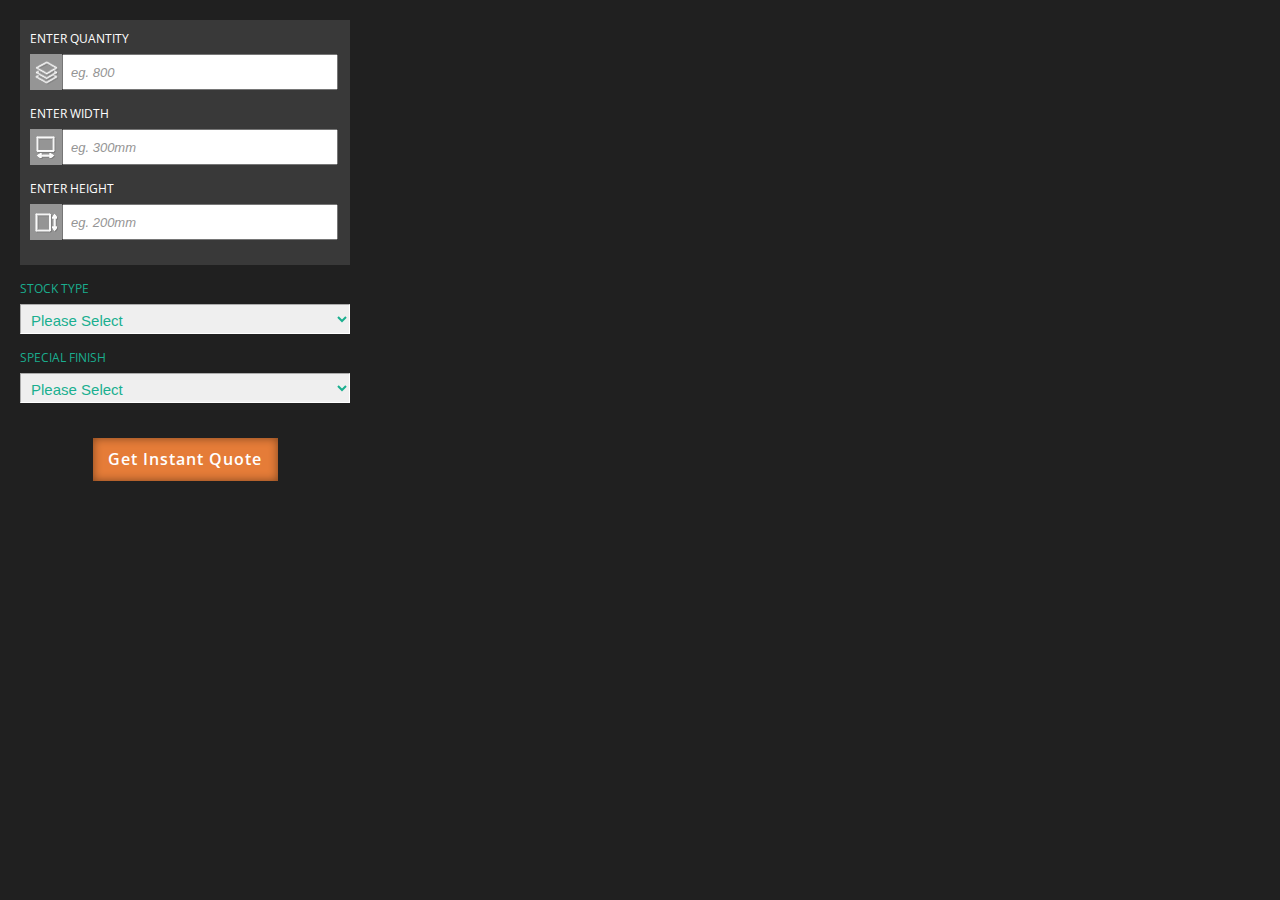
<file: index.html>
<html lang="eng">
    <meta charset="utf-8">
    <meta name="viewport" content="width=device-width, initial-scale=1.0">
    <meta name="author" content="Michael Szeto">
    <meta name="description" content=""> 
    <link rel="stylesheet" type="text/css" href="styles/main.css">
    <link href='https://fonts.googleapis.com/css?family=Open+Sans:400,700,600,300' rel='stylesheet' type='text/css'>
</head>

<body style="background-color: #202020; padding: 20px;">

	<section class="labelshop-form-container">
		<div class="grey-form-container">		
			<div class="table-container">

			<!-- Form field for the Quantity ammount -->
				<div class="table-cell">
					<label class="white">ENTER QUANTITY</label>
					<div class="dimensions-form">
						<img src="img/quantity.png">	
						<input placeholder="eg. 800">					
					</div>						
				</div>
			<!-- Form field for the Quantity ammount -->

			</div>

			<div class="table-container">

			<!-- Form field for the Width -->			
				<div class="table-cell">
					<label class="white">ENTER WIDTH</label>
					<div class="dimensions-form">					
						<img src="img/width.png">	
						<input placeholder="eg. 300mm">					
					</div>
				</div>
			</div>
			<!-- Form field for the Width -->			

			<!-- Form field for the Height -->			
			<div class="table-container">
				<div class="table-cell">
					<label class="white">ENTER HEIGHT</label>
					<div class="dimensions-form">
						<img src="img/height.png">	
						<input placeholder="eg. 200mm">
					</div>											
				</div>
			</div>
			<!-- Form field for the Height -->			

		</div>

		<div class="select-form-container">
			<div class="table-container">

				<div class="table-cell">
					<label class="green">STOCK TYPE</label>
					
					<!-- Select field for the Stock type -->						
					<select>
 						<option value="">Please Select</option>
 						<option value="Gloss White">Gloss White</option>
 						<option value="Matt White">Matt White</option>
 						<option value="Gloss White Synthetic">Gloss White Synthetic</option>
 						<option value="Gloss White">Gloss White (chiller grade) </option>
 						<option value="Clear">Clear</option>
 						<option value="Metallic">Metallic</option>
 						<option value="Radiant">Radiant</option>
					</select>	
					<!-- Select field for the Stock type -->						

				</div>
			</div> 

			<div class="table-container">
				<div class="table-cell">
					<label class="green">SPECIAL FINISH</label>
	
					<!-- Select field for the Special Finish type -->				
					<select>
 						<option value="">Please Select</option>
 						<option value="Laminate">Laminate</option>
 						<option value="Varnish">Varnish</option>
					</select>	
					<!-- Select field for the Stock type -->						
				</div>
			</div>			
		</div>

			<div class="table-container">
				<div class="table-cell">

					<!-- Button for the next page -->				
					<a href="quote.html" class="btn btn-orange btn-instant center-block">Get Instant Quote</a>	
					<!-- Button for the next page -->				

				</div>
			</div>
	</section>
</body>
</html>
</file>
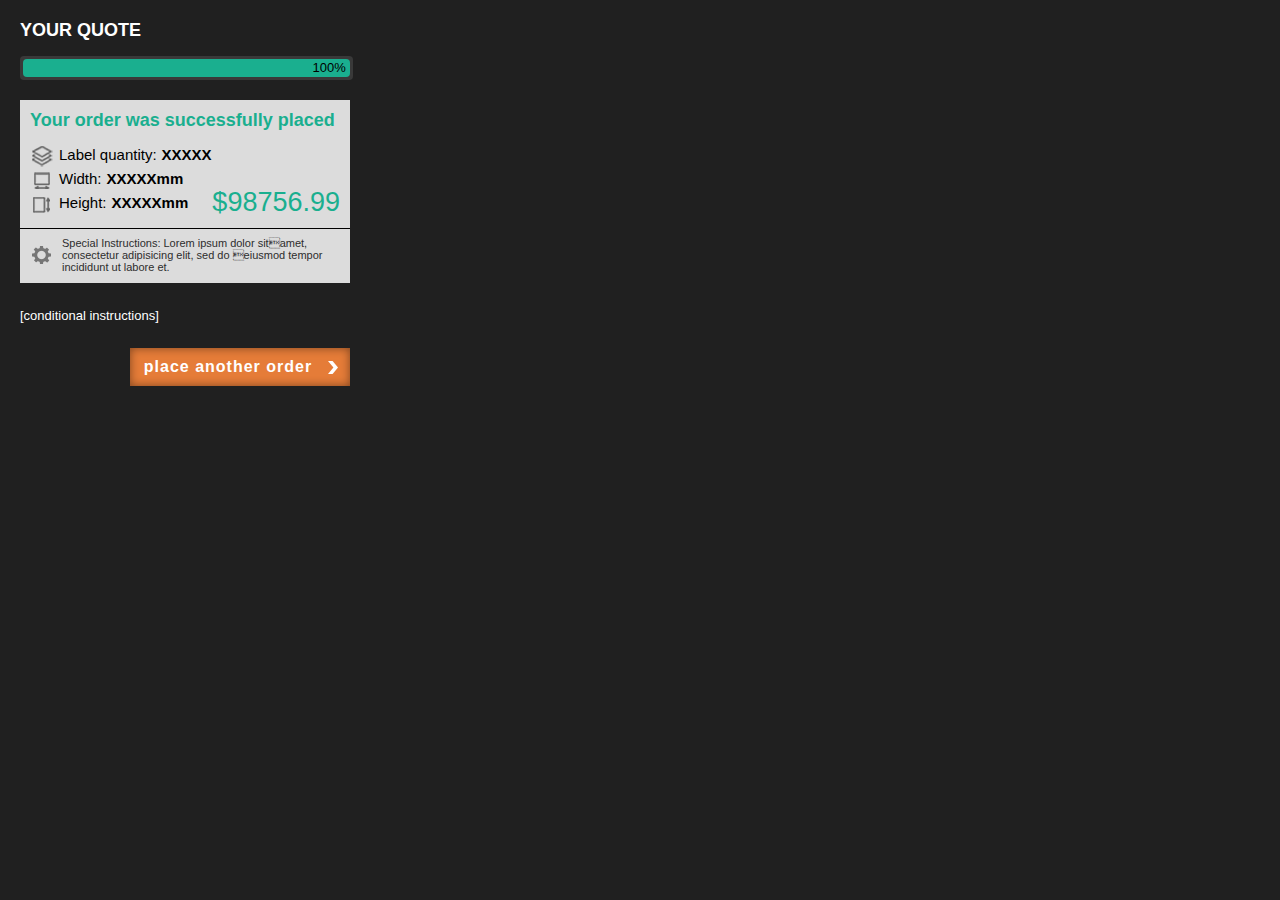
<file: finished.html>
<html lang="eng">
    <meta charset="utf-8">
    <meta name="viewport" content="width=device-width, initial-scale=1.0">
    <meta name="author" content="Michael Szeto">
    <meta name="description" content=""> 
    <link rel="stylesheet" type="text/css" href="styles/main.css">
</head>

<body style="background-color: #202020; padding: 20px;">

	<section class="labelshop-form-container">

		<div class="select-form-container">
				<h3>YOUR QUOTE</h3>

				<!--Progress bar for 66%-->					
				<div class="progress-bar-wrapper">
					<div class="progress-bar-fill-100">
						<span></span>
					</div>
				</div>
				<!--Progress bar for 66%-->	

		</div>

		<div class="quote-form-container">
					<h3>Your order was successfully placed</h3>
			<div class="table-container">
				<div class="table-cell">								
					<!-- Total from the quantity input on first page goes here -->	
					<ul>
						<li>
							<div class="quote-order-icons"><img src="img/quantity-quote.png"></div>
							<span class="quote-labels">Label quantity:</span>
							<span class="quote-values">XXXXX</span>
						</li>
					</ul>
					<!-- Total from the quantity input on first page goes here -->		

					<!-- Total from the width input on first page goes here -->		
					<ul>
						<li>
							<div class="quote-order-icons"><img src="img/width-quote.png"></div>
							<span class="quote-labels">Width:</span>
							<span class="quote-values">XXXXXmm</span>
						</li>
					</ul>
					<!-- Total from the width input on first page goes here -->		

					<!-- Total from the height input on first page goes here -->		
					<ul>
						<li>
							<div class="quote-order-icons"><img src="img/height-quote.png"></div>							
							<span class="quote-labels">Height:</span>
							<span class="quote-values">XXXXXmm</span>
						</li>
					</ul>
					<!-- Total from the height input on first page goes here -->												
				</div>


				<!-- Total cost ammount goes here -->		
				<div class="table-cell align-bottom">			
					<h1>$98756.99</h1>					
				</div>
				<!-- Total cost ammount goes here -->		
			</div>


			<div class="quote-grey">
				<div class="table-container">
					<div class="table-cell gear-icon-small">							
						<img src="img/cog-sml.png">
					</div>
						<span>Special Instructions: Lorem ipsum dolor sitamet, consectetur adipisicing elit, sed do eiusmod tempor incididunt ut labore et.</span>
					</div>
				</div>	
			</div>
		</div>	

		<div class="order-details-container">
			<div class="table-container">
				<div class="table-cell">
					<p>[conditional instructions]</p>
				</div>
			</div>
		</div>	


		<div class="order-details-container">
			<div class="table-container">
				<div class="table-cell">

					<div class="order-details-button float-right">
					
					<!-- The button to the next page-->	
						<a href="index.html">
							<div class="btn btn-orange btn-details-xl">place another order <span><img src="img/right-arrow-right.png"></span></div>
						</a>
					<!-- The button to the next page-->	

					</div>											
				</div>
			</div>
		</div>	

	</section>

	<script src="https://ajax.googleapis.com/ajax/libs/jquery/2.2.4/jquery.min.js"></script>
	<script>
		if (typeof jQuery == 'undefined') {
			document.write('<script src="js/jquery.min.js">\x3C/script>');
		}
	</script>
	<script src="js/scripts.js"></script>

</body>
</html>
</file>
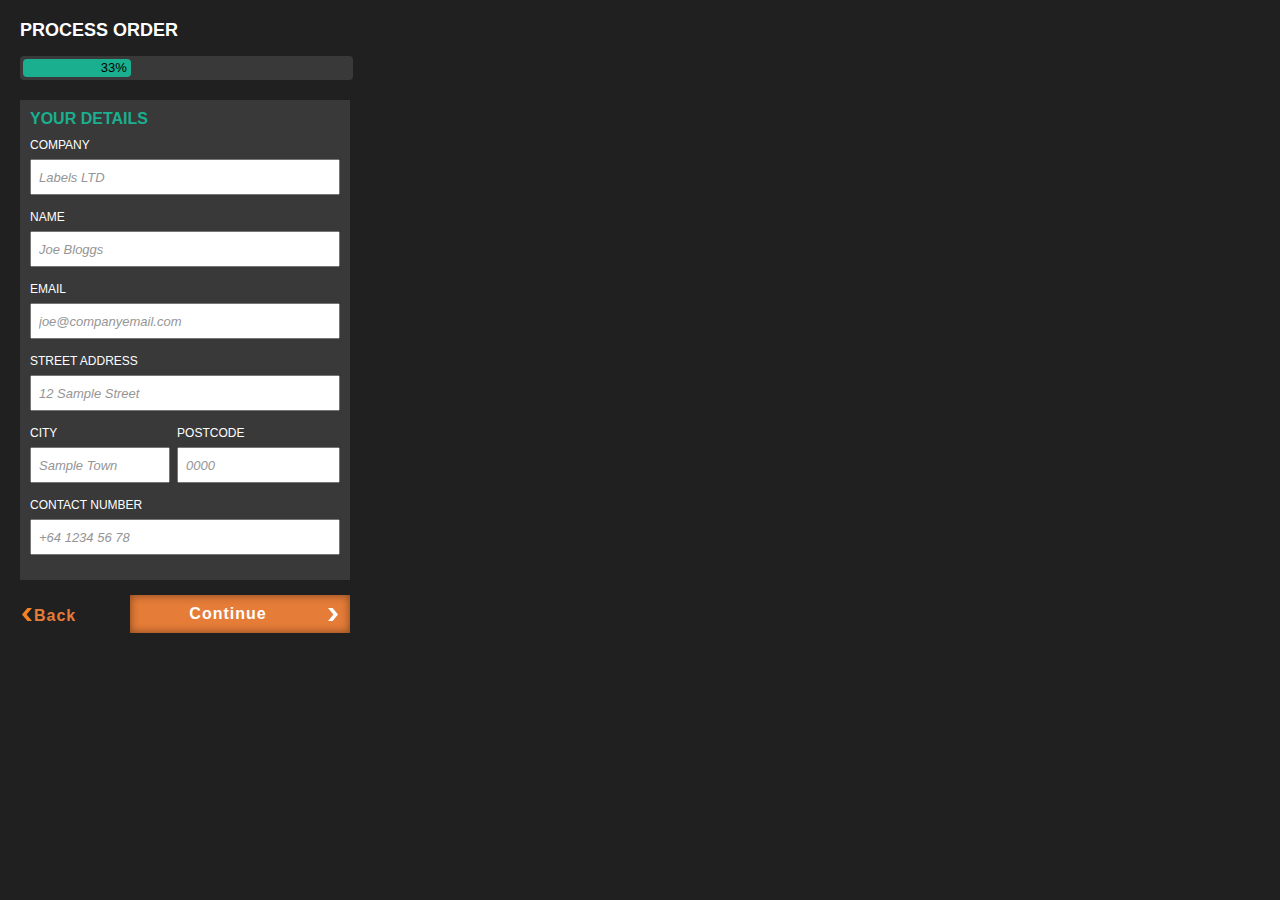
<file: quote-details.html>
<html lang="eng">
    <meta charset="utf-8">
    <meta name="viewport" content="width=device-width, initial-scale=1.0">
    <meta name="author" content="Michael Szeto">
    <meta name="description" content=""> 
    <link rel="stylesheet" type="text/css" href="styles/main.css">
</head>

<body style="background-color: #202020; padding: 20px;">

	<section class="labelshop-form-container">

		<div class="select-form-container">
				<h3>PROCESS ORDER</h3>
				
				<!--Progress bar for 33%-->					
				<div class="progress-bar-wrapper">
					<div class="progress-bar-fill">
						<span></span>
					</div>
				</div>
				<!--Progress bar for 33%-->					

		</div>

		<div class="grey-form-container">		
			<div class="table-container">
				<div class="table-cell">
					<h4 class="green">YOUR DETAILS</h4>

					<!-- The input fields for the company name-->			
					<label class="white">COMPANY</label>
					<input placeholder="Labels LTD">
					<!-- The input fields for the company name-->								
				</div>
			</div>

			<div class="table-container">
				<div class="table-cell">

					<!-- The input fields for the person name-->				
					<label class="white">NAME</label>
					<input placeholder="Joe Bloggs">
					<!-- The input fields for the person name-->				

				</div>
			</div>

			<div class="table-container">
				<div class="table-cell">

					<!-- The input fields for the person email-->				
					<label class="white">EMAIL</label>
					<input placeholder="joe@companyemail.com">
					<!-- The input fields for the person email-->				

				</div>
			</div>

			<div class="table-container">
				<div class="table-cell">

					<!-- The input fields for the person email-->					
					<label class="white">STREET ADDRESS</label>
					<input placeholder="12 Sample Street">
					<!-- The input fields for the person email-->				

				</div>
			</div>

			<div class="table-container">
				<div class="table-cell">

					<!-- The input fields for the person city-->				
					<label class="white">CITY</label>
					<input class="name" placeholder="Sample Town">
					<!-- The input fields for the person city-->				
				</div>

				<div class="table-cell">

					<!-- The input fields for the person city postcode-->			
					<label class="white">POSTCODE</label>
					<input placeholder="0000" maxlength="4">
					<!-- The input fields for the person city postcode-->			
				</div>				
			</div>			

			<div class="table-container">
				<div class="table-cell">

					<!-- The input fields for the person number-->			
					<label class="white">CONTACT NUMBER</label>
					<input placeholder="+64 1234 56 78">
					<!-- The input fields for the person number-->			

				</div>
			</div>					
		</div>	

		<div class="order-details-container">
			<div class="table-container">
				<div class="table-cell">

					<!-- The back button to previous page-->				
					<div class="order-details-content back-link">
						<a href="quote.html"><img src="img/left-arrow-orange.png">Back</a>
					</div>
					<!-- The back button to previous page-->				

					<!-- The back button to next page-->						
					<a class="float-right" href="quote-payment-details.html">
						<div class="btn btn-orange btn-details-xl">					Continue <span><img src="img/right-arrow-right.png"></span></div>
 						</div>
					</a>
					<!-- The back button to next page-->	

				</div>
			</div>
		</div>	
	</section>

	<script src="https://ajax.googleapis.com/ajax/libs/jquery/2.2.4/jquery.min.js"></script>
	<script>
		if (typeof jQuery == 'undefined') {
			document.write('<script src="js/jquery.min.js">\x3C/script>');
		}
	</script>
	<script src="js/scripts.js"></script>

</body>
</html>
</file>
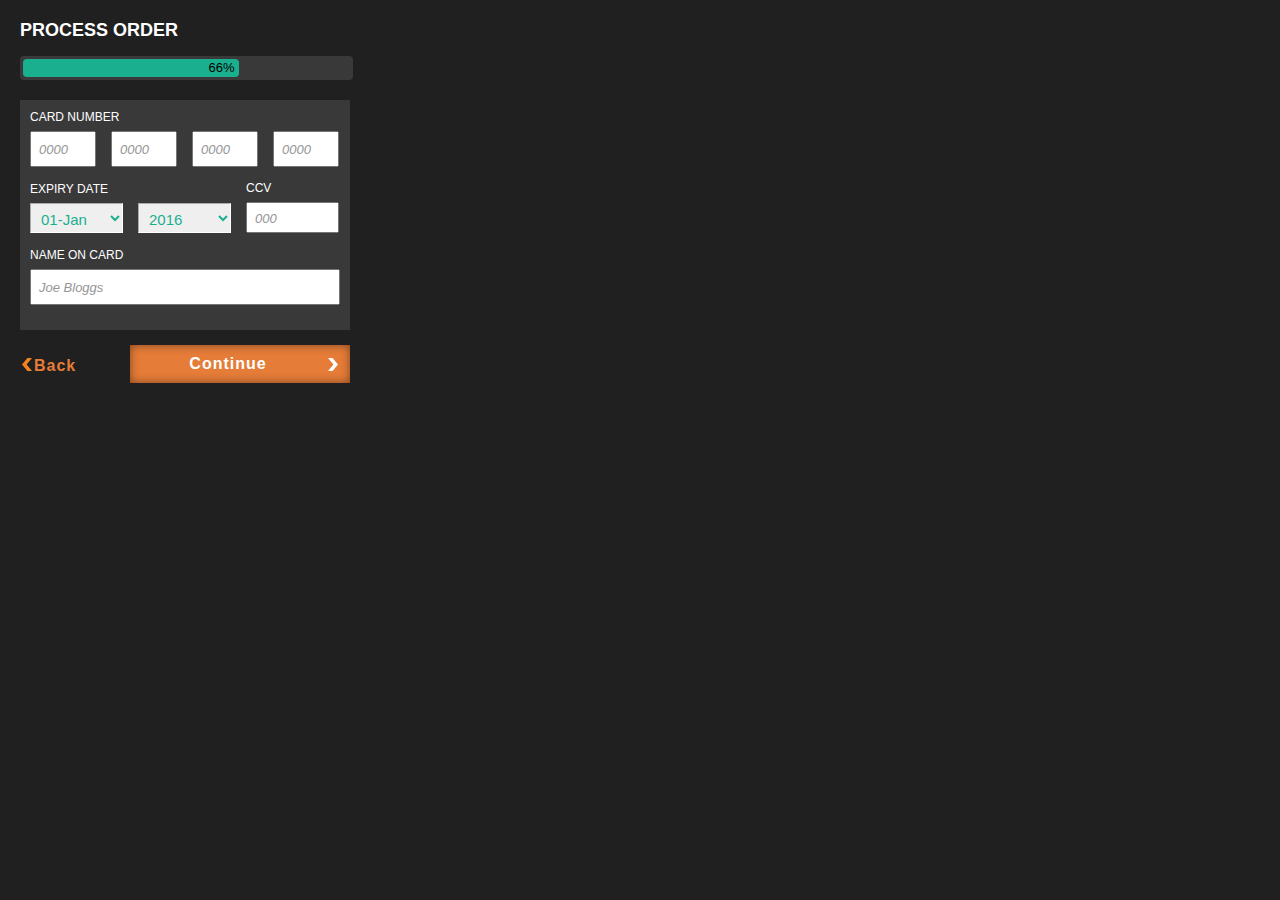
<file: quote-payment-details.html>
<html lang="eng">
    <meta charset="utf-8">
    <meta name="viewport" content="width=device-width, initial-scale=1.0">
    <meta name="author" content="Michael Szeto">
    <meta name="description" content=""> 
    <link rel="stylesheet" type="text/css" href="styles/main.css">
</head>

<body style="background-color: #202020; padding: 20px;">

	<section class="labelshop-form-container">

		<div class="select-form-container">
				<h3>PROCESS ORDER</h3>

				<!--Progress bar for 66%-->					
				<div class="progress-bar-wrapper">
					<div class="progress-bar-fill-66">
						<span></span>
					</div>
				</div>
				<!--Progress bar for 66%-->									
		</div>

		<div class="grey-form-container">		
			<div class="table-container">
				<div class="table-cell">
						
						<!-- The input fields for the card acc number-->			
						<label class="white">CARD NUMBER</label>			

						<div class="credit-card-form-container">
							<input placeholder="0000">				
						</div>	
						<div class="credit-card-form-container">
							<input placeholder="0000">				
						</div>	
						<div class="credit-card-form-container">
							<input placeholder="0000">				
						</div>	
						<div class="credit-card-form-container">
							<input placeholder="0000">				
						</div>														<!-- The input fields for the card acc number-->			
				</div>
			</div>

			<div class="table-container">
				<div class="table-cell ">
					<label class="white">EXPIRY DATE</label>
					
					<!-- The select option for the card expiry date-->
					<div class="expire-card-date-container">
						<select>
							<option>01-Jan</option>
							<option>02-Feb</option>
							<option>03-Mar</option>
							<option>04-Apr</option>
							<option>05-May</option>
							<option>06-Jun</option>
							<option>07-Jul</option>
							<option>08-Aug</option>
							<option>09-Sep</option>
							<option>10-Oct</option>
							<option>11-Nov</option>
							<option>12-Dec</option>
						</select>
					</div>
					<!-- The select option for the card expiry date-->

					<!-- The select option for the card expiry date-->
					<div class="expire-card-date-container">
						<select>
							<option>2016</option>
							<option>2017</option>
							<option>2018</option>
							<option>2019</option>
							<option>2020</option>
							<option>2021</option>
							<option>2022</option>
						</select>
					</div>
					<!-- The select option for the card expiry date-->

					<!-- The input option for the card CCV-->
					<div class="expire-card-date-container">
						<label class="white">CCV</label>
						<input placeholder="000" maxlength="3">
					</div>
					<!-- The input option for the card CCV-->

				</div>
			</div>												

			<div class="table-container">
				<div class="table-cell">

					<!-- The input option for the card name-->
					<label class="white">NAME ON CARD</label>
					<input placeholder="Joe Bloggs">
					<!-- The input option for the card name-->

				</div>
			</div>					
		</div>	

		<div class="order-details-container">
			<div class="table-container">
				<div class="table-cell">

					<!-- The back button to prev page-->						
					<div class="order-details-content back-link">
						<a href="quote-details.html"><img src="img/left-arrow-orange.png">Back</a>
					</div>
					<!-- The back button to prev page-->	

					<!-- The back button to next page-->						
					<div class="order-details-button float-right">
						<a href="finished.html">
						<div class="btn btn-orange btn-details-xl">Continue <span><img src="img/right-arrow-right.png"></span></div>
						</a>
					</div>	
					<!-- The back button to next page-->						


				</div>
			</div>
		</div>	
	</section>

	<script src="https://ajax.googleapis.com/ajax/libs/jquery/2.2.4/jquery.min.js"></script>
	<script>
		if (typeof jQuery == 'undefined') {
			document.write('<script src="js/jquery.min.js">\x3C/script>');
		}
	</script>
	<script src="js/scripts.js"></script>	
</body>
</html>
</file>
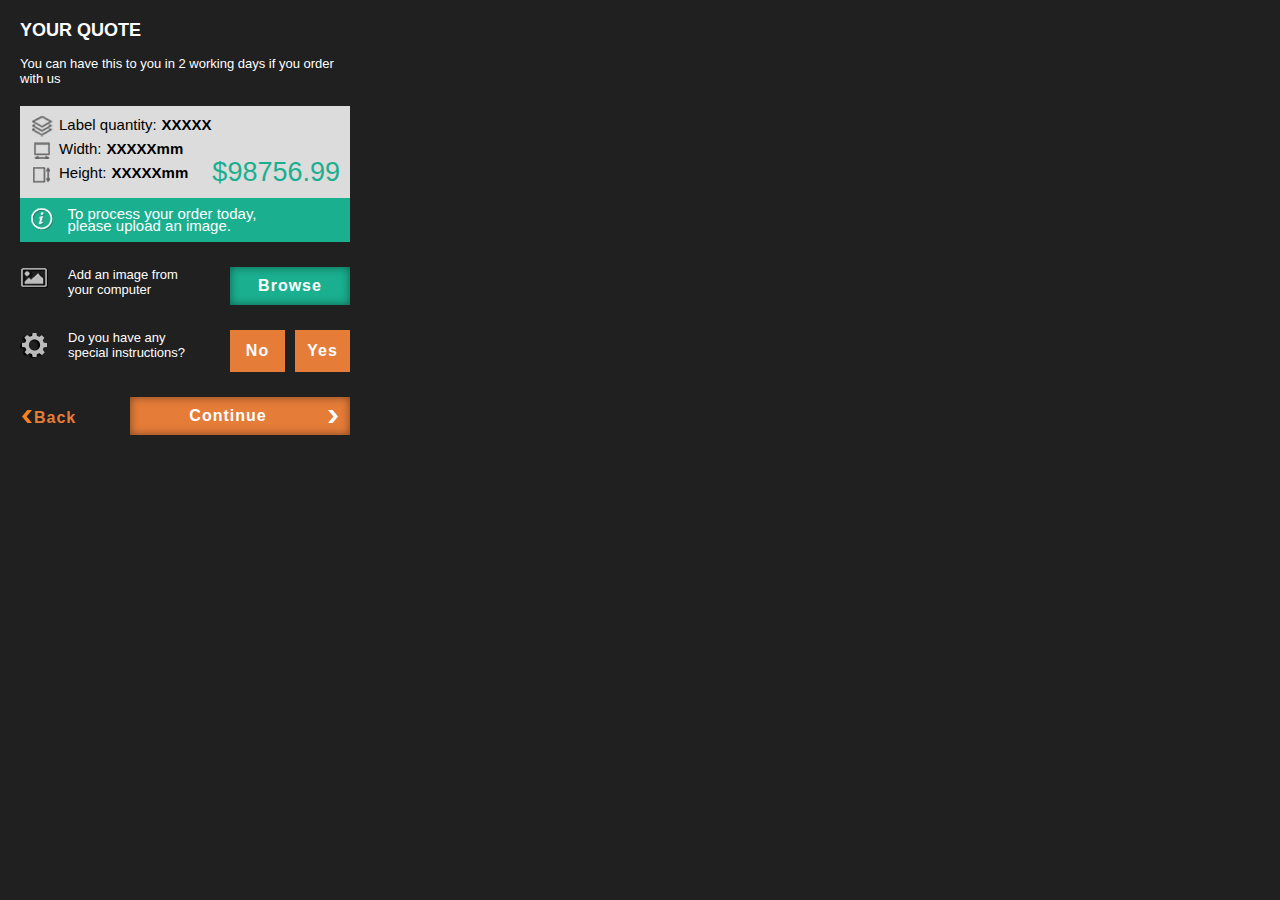
<file: quote.html>
<html lang="eng">
    <meta charset="utf-8">
    <meta name="viewport" content="width=device-width, initial-scale=1.0">
    <meta name="author" content="Michael Szeto">
    <meta name="description" content=""> 
    <link rel="stylesheet" type="text/css" href="styles/main.css">
</head>

<body style="background-color: #202020; padding: 20px;">

	<section class="labelshop-form-container">

		<div class="select-form-container">
				<h3>YOUR QUOTE</h3>
				<p>You can have this to you in 2 working days if you order
				with us</p>
		</div>

		<div class="quote-form-container">	
			<div class="table-container">
				<div class="table-cell">			
					
					<!-- Total from the quantity input on first page goes here -->		
					<ul>
						<li>
							<div class="quote-order-icons"><img src="img/quantity-quote.png"></div>
							<span class="quote-labels">Label quantity:</span>
							<span class="quote-values">XXXXX</span>
						</li>
					</ul>
					<!-- Total from the quantity input on first page goes here -->		

					<!-- Total from the width input on first page goes here -->		
					<ul>
						<li>
							<div class="quote-order-icons"><img src="img/width-quote.png"></div>
							<span class="quote-labels">Width:</span>
							<span class="quote-values">XXXXXmm</span>
						</li>
					</ul>
					<!-- Total from the width input on first page goes here -->		

					<!-- Total from the height input on first page goes here -->		
					<ul>
						<li>
							<div class="quote-order-icons"><img src="img/height-quote.png"></div>							
							<span class="quote-labels">Height:</span>
							<span class="quote-values">XXXXXmm</span>
						</li>
					</ul>
					<!-- Total from the height input on first page goes here -->												
				</div>


				<!-- Total cost ammount goes here -->		
				<div class="table-cell align-bottom">			
					<h1>$98756.99</h1>					
				</div>
				<!-- Total cost ammount goes here -->		
			</div>


			<div class="quote-green">
				<div class="table-container">
					<div class="table-cell">							
						<ul>	
							<li class="align-super">
								<img src="img/img-required.png">
							</li>
							<li class="quote-green-content">
								<span class="quote-values">To process your order today, please upload an image.</span>
							</li>
						</ul>
					</div>
				</div>	
			</div>
		</div>

		<div class="order-details-container">
			<div class="table-container">
				<div class="table-cell">
					<div class="order-add-img-container">
						<div class="order-details-img">
							<img src="img/add-img.png">
						</div>
						<div class="order-details-content">
							<p>Add an image from your computer</p>
						</div>						
					</div>

					<div class="order-add-img-container added-img">							
						<!-- The uploaded image goes here -->		
						<!-- image is 110px by 73px -->		
						<div class="imported-img"><img src="img/img-upload-placeholder.png"></div>
						<!-- The uploaded image goes here -->		
						<!-- image is 110px by 73px -->	
					
					</div>

					<div class="order-details-button float-right">
						<div class="order-details-img-confirmed-msg">
							<span>Confirmed <img src="img/confirm-tick.png"></span>
						</div>

						<!-- The button to browse for an image-->		
						<div class="btn btn-green btn-details-lg">Browse</div>	
						<!-- The button to browse for an image-->		

					</div>
				</div>
			</div>
		</div>	

		<div class="order-details-container">
			<div class="table-container">
				<div class="table-cell">
					<div class="order-add-img-container">
						<div class="order-details-img">
							<img src="img/special-instructions.png">
						</div>						
						<div class="order-details-content">
							<p>Do you have any special instructions?</p>
						</div>
					</div>

					<!-- The button to toggle on the special instructions form-->
					<div class="order-details-button float-right">
						<div id="yes" class="btn btn-orange btn-details-sm">Yes</div>
					</div>
					<!-- The button to toggle on the special instructions form-->

					<!-- The button to toggle off the special instructions form-->	
					<div class="order-details-button float-right">
						<div id="no" class="btn btn-orange btn-details-sm">No</div>	
					</div>	
					<!-- The button to toggle off the special instructions form-->						
					<!-- The button to toggle off the special instructions form-->	
					<textarea name="special-details"  placeholder="eg. quantity per roll, roll direction, label use or application, special delivery instruction etc."></textarea>	
					<!-- The button to toggle off the special instructions form-->	

				</div>
			</div>
		</div>	


		<div class="order-details-container">
			<div class="table-container">
				<div class="table-cell">

					<!-- The back button to prev page-->	
					<div class="order-details-content back-link">
						<a href="index.html"><img src="img/left-arrow-orange.png">Back</a>
					</div>
					<!-- The back button to prev page-->	

					<div class="order-details-button float-right">
					
					<!-- The button to the next page-->	
						<a href="quote-details.html">
							<div class="btn btn-orange btn-details-xl">Continue <span><img src="img/right-arrow-right.png"></span></div>
						</a>
					<!-- The button to the next page-->	

					</div>											
				</div>
			</div>
		</div>	

	</section>

	<script src="https://ajax.googleapis.com/ajax/libs/jquery/2.2.4/jquery.min.js"></script>
	<script>
		if (typeof jQuery == 'undefined') {
			document.write('<script src="js/jquery.min.js">\x3C/script>');
		}
	</script>
	<script src="js/scripts.js"></script>

</body>
</html>
</file>
<file: styles/main.css>
body { 
	margin: 0; 
	padding: 0; 
	font-family: 'Open Sans', Arial, Helvetica, Times new roman, sans-serif; 
}

body section.labelshop-form-container { 
	width: 330px; 
	height: 100%; 
	background: #202020; 
	color: #fff; 
}

body section.labelshop-form-container h3 { 
	font-size: 18px; 
	padding-bottom: 15px; 
	margin: 0; 
}

body section.labelshop-form-container h4 { 
	margin: 0; 
	padding-bottom: 10px; 
}

body section.labelshop-form-container h4.green { 
	color: #1aaf8f; 
}

body section.labelshop-form-container a { 
	text-decoration: none; 
}

body section.labelshop-form-container p { 
	font-size: 13px; 
	margin: 0; 
}

body section.labelshop-form-container label { 
	font-size: 12px; 
	padding-bottom: 7px; 
	display: block; 
}

body section.labelshop-form-container label.white { 
	color: white; 
}

body section.labelshop-form-container label.green { 
	color: #1aaf8f; 
}

body section.labelshop-form-container input { 
	width: 100%; 
	margin-bottom: 15px; 
	padding: 7px; 
	font-size: 16px; 
}

body section.labelshop-form-container input::-webkit-input-placeholder {
 	color: #959595; 
 	font-style: italic; 
 	font-size: 13px; 
}

body section.labelshop-form-container input:-moz-placeholder { 
	color: #959595; 
	opacity: 1; 
	font-style: italic; 
	font-size: 13px; 
}

body section.labelshop-form-container input::-moz-placeholder { 
	color: #959595; 
	opacity: 1; 
	font-style: italic; 
	font-size: 13px; 
}
body section.labelshop-form-container input:-ms-input-placeholder { 
	/* Internet Explorer 10-11 */ 
	color: #959595; 
	font-style: italic; 
	font-size: 13px; 
}

body section.labelshop-form-container input:focus { 
	outline: none; 
	background: #fff; 
	border: 2px solid #1aaf8f; 
}

body section.labelshop-form-container input.name { 
	width: 95%; 
}

body section.labelshop-form-container select { 
	height: 30px; 
	width: 100%; 
	border: 0; outline: 1px inset white; 
	outline-offset: -1px; 
	font-size: 15px; 
	padding: 7px; 
	margin-bottom: 15px; 
	color: #1aaf8f; 
}

body section.labelshop-form-container textarea[name=special-details] { 
	width: 100%; 
	height: 80px; 
	resize: none; 
	margin-top: 10px; 
	padding: 5px; 
	font-size: 12px; 
	display: none; 
	color: #959595; 
}

body section.labelshop-form-container textarea[name=special-details]:focus { 
	outline: none; 
	color: black; 
}
body section.labelshop-form-container ul { 
	list-style: none; 
	padding: 0; 
	margin: 0; 
}

body section.labelshop-form-container ul li { p
	adding: 10px 0 0; 
	display: inline-block;
	color: #000; 
}

body section.labelshop-form-container ul li span { 
	vertical-align: super; 
	font-size: 15px; 
}

body section.labelshop-form-container ul li span.quote-labels { 
	padding: 0 5px; 
	font-weight: 400; 
}

body section.labelshop-form-container ul li span.quote-values { 
	font-weight: 600; 
}

body section.labelshop-form-container .grey-form-container { 
	background: #393939; 
	padding: 10px; 
	margin-bottom: 15px; 
}

body section.labelshop-form-container .grey-form-container .dimensions-form input { 
	width: 89%; 
}
body section.labelshop-form-container .grey-form-container .dimensions-form img, body section.labelshop-form-container .grey-form-container .dimensions-form input { 
	float: left;
	display: inline-block; 
}

body section.labelshop-form-container .grey-form-container .credit-card-form-container { 
	width: 21.3%; 
	margin-right: 15px; 
}

body section.labelshop-form-container .grey-form-container .credit-card-form-container:last-child { 
	margin-right: 0; 
}

body section.labelshop-form-container .grey-form-container .credit-card-form-container, body section.labelshop-form-container .grey-form-container .credit-card-form-container { 
	float: left; 
	display: inline-block; 
}

body section.labelshop-form-container .grey-form-container .expire-card-date-container { 
	width: 30%; 
	margin-right: 15px; 
}

body section.labelshop-form-container .grey-form-container .expire-card-date-container input { 
	height: 31px; 
}

body section.labelshop-form-container .grey-form-container .expire-card-date-container:last-child { 
	margin-right: 0; 
	margin-top: -22px; 
}

body section.labelshop-form-container .grey-form-container .expire-card-date-container, body section.labelshop-form-container .grey-form-container .expire-card-date-container { 
	float: left; 
	display: inline-block; 
}

body section.labelshop-form-container .select-form-container { 
	padding-bottom: 20px; 
}

body section.labelshop-form-container .quote-form-container { 
	padding: 10px; 
	background: #dcdcdc;
	margin-bottom: 25px; 
}

body section.labelshop-form-container .quote-form-container .quote-order-icons { 
	width: 24px; 
	height: 24px; 
}

body section.labelshop-form-container .quote-form-container .quote-order-icons, body section.labelshop-form-container .quote-form-container .quote-labels { 
	float: left; 
	display: inline-block; 
}

body section.labelshop-form-container .quote-form-container h1 { 
	margin: 0; 
	font-size: 27px; 
	font-weight: 100; 
	color: #1aaf8f; 
	text-align: right;
}

body section.labelshop-form-container .quote-form-container h3 { 
	color:#1aaf8f;
}

body section.labelshop-form-container .quote-form-container .quote-green { 
	background-color: #1aaf8f; 
	margin: 10px -10px -10px; 
	padding: 0 10px 0; 
}

body section.labelshop-form-container .quote-form-container .quote-green .quote-green-content { 
	width: 230px; 
	padding: 10px;
}

body section.labelshop-form-container .quote-form-container .quote-green .quote-green-content span { 
	line-height: 12px; 
	color: #fff; 
	font-weight: 500; 
}


body section.labelshop-form-container .quote-grey { 
    background-color: #dcdcdc;
    margin: 10px -10px 0px;
    padding: 8px 10px 0;
    border-top: 1px solid black;
}

body section.labelshop-form-container .quote-grey span { 
    font-size: 11px;
    color: #2d2d2d;
}

body section.labelshop-form-container .quote-grey .gear-icon-small { 
	vertical-align: middle;
    padding-right: 10px;
}

body section .order-details-container { 
	padding-bottom: 25px; 
}

body section .order-details-container .order-add-img-container .imported-img { 
	width: 110px; 
	height: 73px; 
	background-color: #1aaf8f; 
	display: none; 
}

body section .order-details-container .order-details-img { 
	width: 30px; 
	height: 30px; margin-right: 18px; }
body section .order-details-container .order-details-content { 
	font-size: 13px; 
	max-width: 130px; 
}

body section .order-details-container .order-details-content p.cost-contact-info { 
	width: 160px; 
	font-size: 11px; 
}

body section .order-details-container .order-details-content.back-link, body section .order-details-container .order-details-content.save-quote { 
	padding-top: 10px; 
}

body section .order-details-container .order-details-content.back-link a, body section .order-details-container .order-details-content.save-quote a { 
	font-size: 16px; 
	font-weight: 600; 
	letter-spacing: 1px; 
	text-decoration: none; 
	font-weight: 600; 
	color: #e57c38; 
	-webkit-transition: 0.5s; 
	transition: 0.5s; 
}

body section .order-details-container .order-details-content.back-link a:hover, body section .order-details-container .order-details-content.save-quote a:hover { 
	color: #b85718; 
	-webkit-transition: 0.5s; 
	transition: 0.5s; 
}

body section .order-details-container .order-details-content.save-quote { 
	width: 100%; 
	padding-top: 12px; 
}

body section .order-details-container .order-details-img-confirmed-msg { 
	padding-bottom: 10px; 
	font-weight: 600; 
	display: none; 
	letter-spacing: 1px; 
}

body section .order-details-container .order-details-img-confirmed-msg span { 
	font-size: 18px; 
}

body section .order-details-container .order-details-img, body section .order-details-container .order-add-img-container, body section .order-details-container .order-details-content { 
	float: left; 
	display: inline-block; 
}


.btn { 
	padding: 10px 0 0; 
	color: white; 
	text-align: center; 
	text-decoration: none; 
	-webkit-transition: 0.5s; transition: 0.5s; 
	height: 28px; font-weight: 600; 
	letter-spacing: 1px; 
	box-shadow: inset 0 0 10px rgba(0, 0, 0, 0.45); 
}

.btn:hover { 
	cursor: pointer; 
}

.btn span img { 
	vertical-align: middle; 
	float: right; 
	padding-right: 10px; 
	margin-top: 2px; 
}

.btn.btn-orange { 
	background-color: #e57c38; 
}

.btn.btn-orange:hover { 
	background-color: #ac161c; 
	-webkit-transition: 0.2s; 
	transition: 0.2s;
}

.btn.btn-green { 
	background-color: #1aaf8f; 
}

.btn.btn-green:hover { 
	background-color: #17997d; 
	-webkit-transition: 0.2s; transition: 0.2s; 
	box-shadow: inset 0 0 15px rgba(0, 0, 0, 0.5); 
}

.btn-instant { 
	width: 185px; 
	padding-bottom: 5px; 
}

.btn-details-lg { 
	width: 120px; 
}

.btn-details-xl { 
	width: 220px; 
}

.btn-details-sm { 
	width: 51px; 
	height: 28px; 
	margin-left: 10px; 
	-webkit-transition: 0.2s; 
	transition: 0.2s; 
	border: 2px solid #e57c38; 
	box-shadow: inset 0 0 0 transparent; 
}

.btn-details-sm:hover { 
	background-color: transparent !important; 
	box-shadow: inset 0 0 0 transparent; 
	border: 2px solid #e57c38; 
	-webkit-transition: 0.2s; 
	transition: 0.2s; 
}

.table-container { 
	display: table; 
	width: 100%; 
}

.table-container .table-cell { 
	display: table-cell; 
}

.center-block { 
	display: block; 
	margin-left: auto; 
	margin-right: auto; 
}

.align-bottom { 
	vertical-align: bottom; 
}

.align-super { 
	vertical-align: super; 
}

.float-right { 
	float: right; 
}

.text-align-center { 
	text-align: center; 
}

.center-block { 
	display: block; 
	margin-left: auto; 
	margin-right: auto; 
}

.align-bottom { 
	vertical-align: bottom; 
}

.align-super { 
	vertical-align: super; 
}

.float-right { 
	float: right; 
}

.text-align-center { 
	text-align: center; 
}

.progress-bar-wrapper { 
	width: 99%; 
	height: 18px; 
	background-color: #393939; 
	padding: 3px; 
	border-radius: 4px; 
	color: #000; 
}
.progress-bar-wrapper .progress-bar-fill, .progress-bar-wrapper .progress-bar-fill-66 { 
	height: 100%; 
	display: block; 
	background-color: #1aaf8f; 
	border-radius: 4px; 
	width: 0; 
	-webkit-transition: 0.5s; 
	transition: 0.5s; 
}
.progress-bar-wrapper .progress-bar-fill span, .progress-bar-wrapper .progress-bar-fill-66 span { 
	float: right; 
	padding: 1px 4px; 
	font-size: 13px; 
}

.progress-bar-wrapper .progress-bar-fill-66 { 
	width: 33%; 
}

.progress-bar-wrapper .progress-bar-fill-66 span { 
	float: right; 
	padding: 1px 4px; 
	font-size: 13px; 
}

.progress-bar-wrapper .progress-bar-fill, .progress-bar-wrapper .progress-bar-fill-100 { 
	height: 100%; 
	display: block; 
	background-color: #1aaf8f; 
	border-radius: 4px; 
	width: 0; 
	-webkit-transition: 0.5s; 
	transition: 0.5s; 
}
.progress-bar-wrapper .progress-bar-fill span, .progress-bar-wrapper .progress-bar-fill-100 span { 
	float: right; 
	padding: 1px 4px; 
	font-size: 13px; 
}

.progress-bar-wrapper .progress-bar-fill-100 { 
	width: 66%; 
}

.progress-bar-wrapper .progress-bar-fill-66 span { 
	float: right; 
	padding: 1px 4px; 
	font-size: 13px; 
}
</file>
